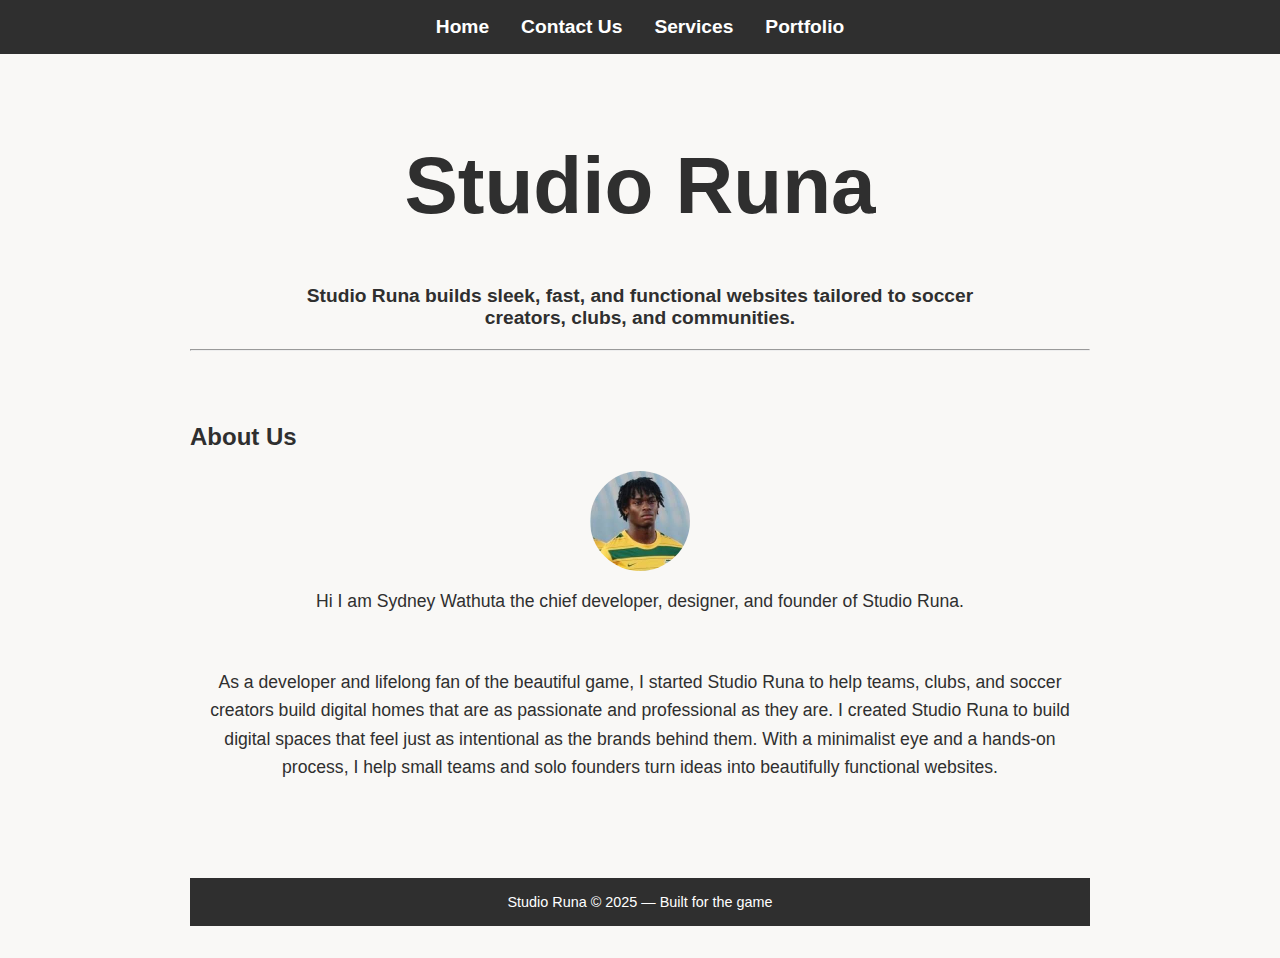
<file: Practice/index.html>
<!DOCTYPE html>
<html lang="en">
    <head>
        <meta charset="UTF-8">
        <meta name="viewport" content="width=device-width, initial-scale=1.0">
        <title>Studio Runa Soccer</title>
        <link rel="stylesheet" href="CSS/index.css">
    </head>
    <body>
        <nav>
            <ul>
                <li><a href="index.html">Home</a></li>
                <li><a href="contact.html">Contact Us</a></li>
                <li><a href="services.html">Services</a></li>
                <li><a href="">Portfolio</a></li>
            </ul>
        </nav>
        <main class="container">
            <header>
                <h1>Studio Runa</h1>
                <p><strong>Studio Runa builds sleek, fast, and functional websites tailored to 
                soccer creators, clubs, and communities.</strong></p>
                <hr>
            </header>
        <section id="about">
            <h2>About Us</h2>
            <p>
            <img src="Images/Profile Pic.jpg" alt="Sydney" width="100" height="100"/>
            Hi I am Sydney Wathuta the chief developer, designer, and founder of Studio Runa.</p><br>
            <p>As a developer and lifelong fan of the beautiful game, I started Studio Runa to help teams, 
            clubs, and soccer creators build digital homes that are as passionate and professional as 
            they are. I created Studio Runa to build digital spaces that feel just as intentional as the 
            brands behind them. With a minimalist eye and a hands-on process, I help small teams 
            and solo founders turn ideas into beautifully functional websites.</p>
        </section>
        <footer>
            Studio Runa © 2025 — Built for the game
        </footer>
    </body>
</html>
</file>
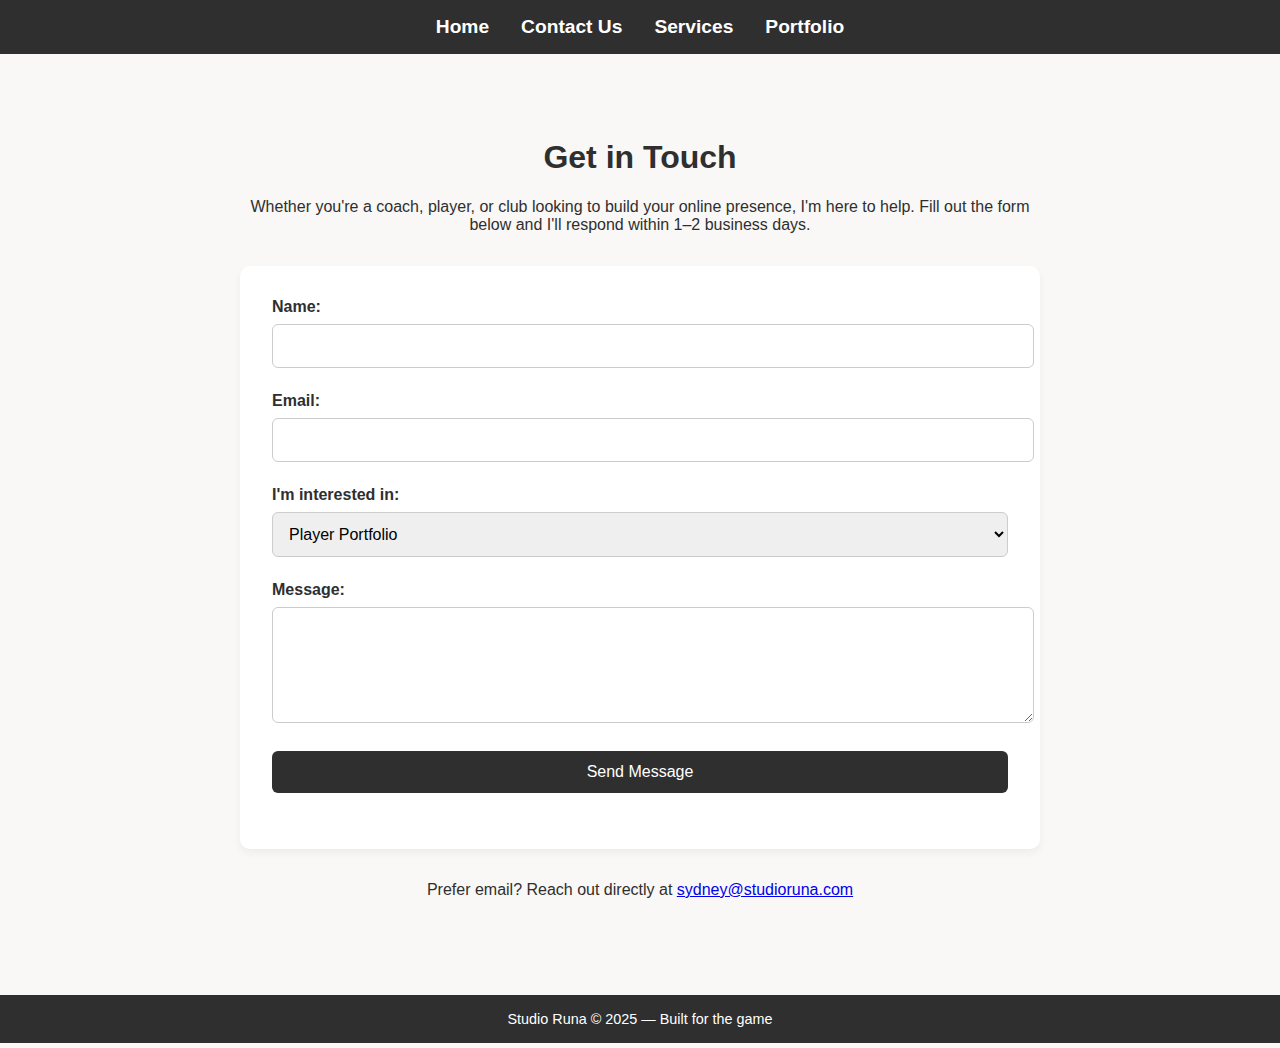
<file: Practice/contact.html>
<!DOCTYPE html>
<html lang="en">
<head>
  <meta charset="UTF-8" />
  <meta name="viewport" content="width=device-width, initial-scale=1.0" />
  <title>Contact — Studio Runa</title>
  <link rel="stylesheet" href="CSS/contact.css" />
</head>
<body>
  <nav>
    <ul>
      <li><a href="index.html">Home</a></li>
      <li><a href="contact.html">Contact Us</a></li>
      <li><a href="services.html">Services</a></li>
      <li><a href="#">Portfolio</a></li>
    </ul>
  </nav>

  <main class="container">
    <header>
      <h1>Get in Touch</h1>
      <p>Whether you're a coach, player, or club looking to build your online presence, I'm here to help. Fill out the form below and I'll respond within 1–2 business days.</p>
    </header>

    <form action="mailto:sydney@studioruna.com" method="POST" enctype="text/plain">
      <label for="name">Name:</label>
      <input type="text" id="name" name="name" required />

      <label for="email">Email:</label>
      <input type="email" id="email" name="email" required />

      <label for="service">I'm interested in:</label>
      <select id="service" name="service">
        <option value="player">Player Portfolio</option>
        <option value="trainer">Trainer Page</option>
        <option value="club">Club Website</option>
        <option value="general">General Inquiry</option>
      </select>

      <label for="message">Message:</label>
      <textarea id="message" name="message" rows="5" required></textarea>

      <input type="submit" value="Send Message" />
    </form>

    <p class="direct">Prefer email? Reach out directly at <a href="mailto:sydney@studioruna.com">sydney@studioruna.com</a></p>
  </main>
  <footer>
    Studio Runa © 2025 — Built for the game
</footer>
</body>
</html>
</file>
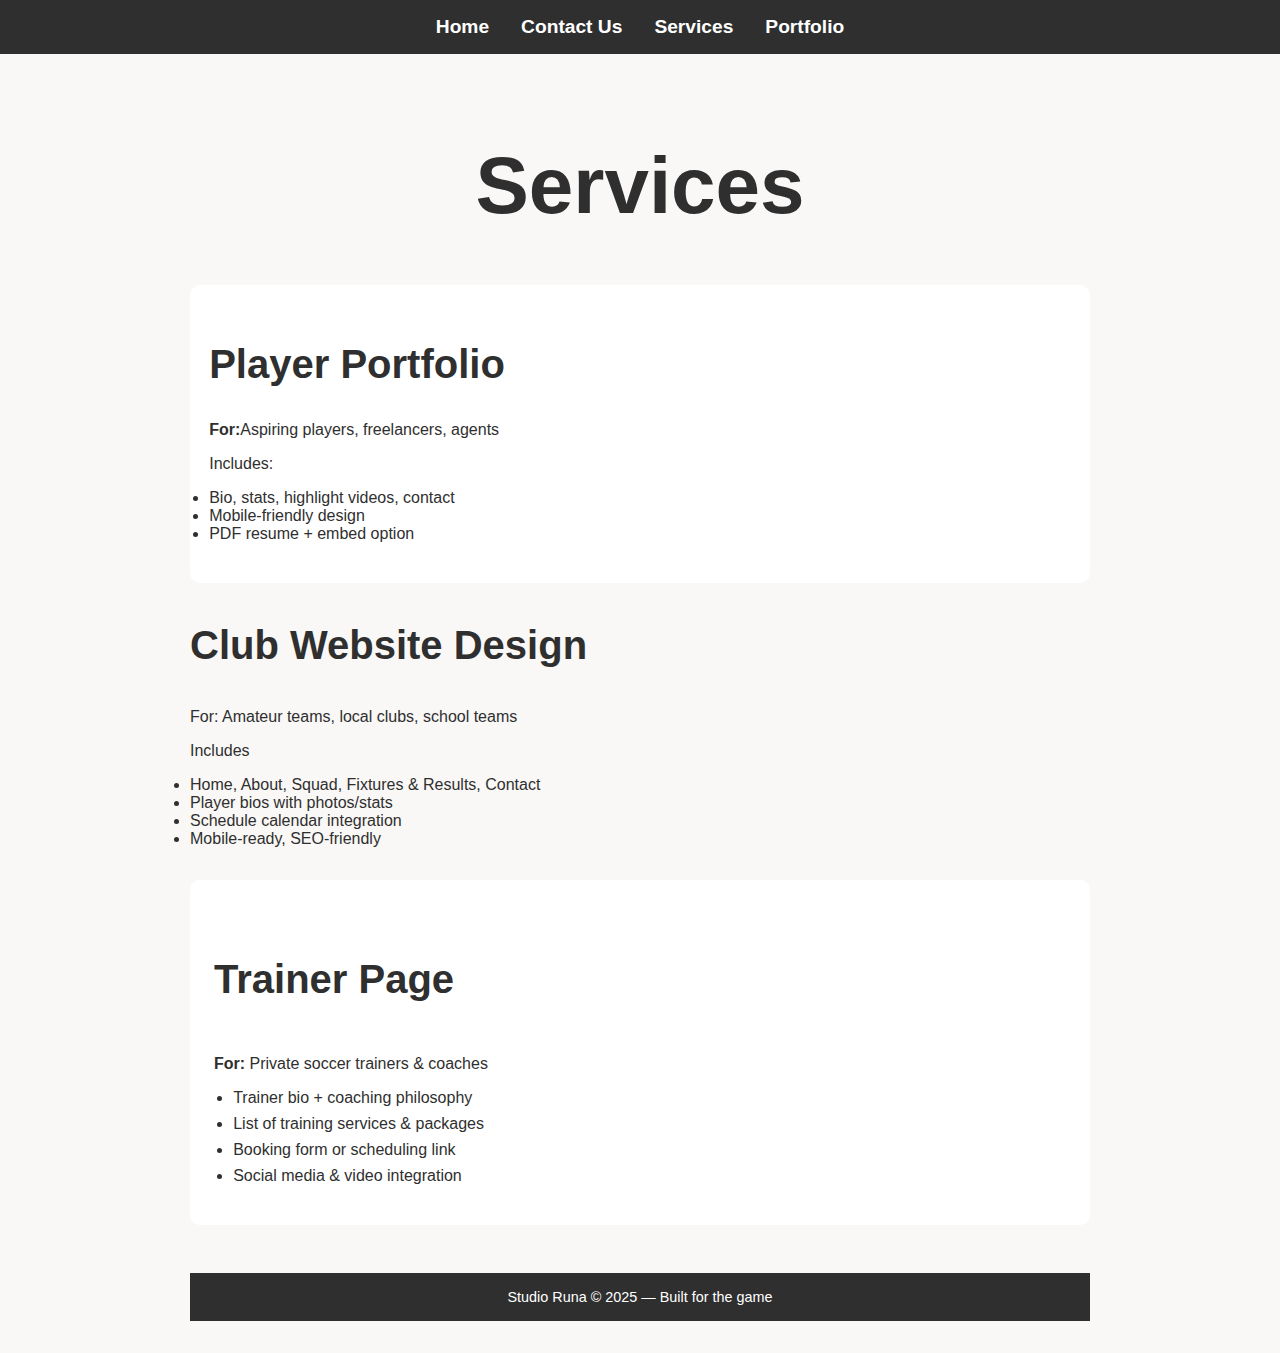
<file: Practice/services.html>
<!DOCTYPE html>
<html lang="en">
    <head>
        <meta charset="UTF-8">
        <meta name="viewport" content="width=device-width, initial-scale=1.0">
        <title>Studio Runa Soccer</title>
        <link rel="stylesheet" href="CSS/services.css">
    </head>
    <body>
        <nav>
            <ul>
                <li><a href="index.html">Home</a></li>
                <li><a href="contact.html">Contact Us</a></li>
                <li><a href="services.html">Services</a></li>
                <li><a href="">Portfolio</a></li>
            </ul>
        </nav>
    <main class="container">
        <header>
            <h1>Services</h1>
        </header>
    <section class="player">
        <h2>Player Portfolio</h2>
        <p><strong>For:</strong>Aspiring players, freelancers, agents</p>
        <p>Includes:
            <li>Bio, stats, highlight videos, contact</li>
            <li>Mobile-friendly design</li>
            <li> PDF resume + embed option</li></p>
    </section>
    <main class="club">
        <h3>Club Website Design</h3>
        <p>For: Amateur teams, local clubs, school teams</p>
        <p>Includes
            <li>Home, About, Squad, Fixtures & Results, Contact</li>
            <li>Player bios with photos/stats</li>
            <li>Schedule calendar integration</li>
            <li>Mobile-ready, SEO-friendly</li>
        </p>
    <section class="service">
            <h4>Trainer Page</h4>
            <p><strong>For:</strong> Private soccer trainers & coaches</p>
            <ul>
                <li>Trainer bio + coaching philosophy</li>
                <li>List of training services & packages</li>
                <li>Booking form or scheduling link</li>
                <li>Social media & video integration</li>
            </ul>
    </section>
    <footer>
        Studio Runa © 2025 — Built for the game
    </footer>
    </body>
</html>
</file>
<file: Practice/CSS/index.css>
/* Base styles */
body {
    background-color: #f9f8f6; /* Soft light background */
    color: #2f2f2f; /* Dark gray for text */
    font-family: 'Inter', sans-serif;
    margin: 0;
    padding: 0;
}

/* Container */
.container {
    max-width: 900px;
    margin: auto;
    padding: 2rem;
}

/* Nav */
nav {
    background-color: #2f2f2f;
    padding: 1rem;
    text-align: center;
}

nav ul {
    list-style: none;
    padding: 0;
    margin: 0;
    display: inline-flex;
    gap: 2rem;
}

nav ul li a {
    color: white;
    text-decoration: none;
    font-weight: bold;
    font-size: 1.2rem;
}

nav ul li a:hover {
    text-decoration: underline;
}


header {
    text-align: center;
    font-size: 40px;
    margin-top: 2rem;
}

header p {
    font-size: 1.2rem;
    max-width: 700px;
    margin: 1rem auto;
}

/* About Section */
#about {
    padding: 2rem 0;
}

#about img {
    border-radius: 100%;
    display: block;
    margin: 1rem auto;
}

#about p {
    font-size: 1.1rem;
    line-height: 1.6;
    text-align: center;
}

/* Footer */
footer {
    background-color: #2f2f2f;
    color: white;
    text-align: center;
    padding: 1rem 0;
    font-size: 0.9rem;
    margin-top: 3rem;
}
</file>
<file: Practice/CSS/contact.css>
body {
    background-color: #f9f8f6;
    color: #2f2f2f;
    font-family: 'Inter', sans-serif;
    margin: 0;
    padding: 0;
  }
  
  nav {
    background-color: #2f2f2f;
    padding: 1rem;
    text-align: center;
  }
  
  nav ul {
    list-style: none;
    padding: 0;
    margin: 0;
    display: inline-flex;
    gap: 2rem;
  }
  
  nav ul li a {
    color: white;
    text-decoration: none;
    font-weight: bold;
    font-size: 1.2rem;
  }
  
  nav ul li a:hover {
    text-decoration: underline;
  }
  
  .container {
    max-width: 800px;
    margin: 2rem auto;
    padding: 2rem;
  }
  
  header {
    text-align: center;
    margin-bottom: 2rem;
  }
  
  form {
    background: white;
    padding: 2rem;
    border-radius: 10px;
    box-shadow: 0 4px 8px rgba(0,0,0,0.05);
  }
  
  label {
    display: block;
    margin-bottom: 0.5rem;
    font-weight: bold;
  }
  
  input, select, textarea {
    width: 100%;
    padding: 0.75rem;
    margin-bottom: 1.5rem;
    border: 1px solid #ccc;
    border-radius: 6px;
    font-size: 1rem;
  }
  
  input[type="submit"] {
    background-color: #2f2f2f;
    color: #fff;
    border: none;
    padding: 0.75rem 1.5rem;
    font-size: 1rem;
    cursor: pointer;
    border-radius: 6px;
  }
  
  input[type="submit"]:hover {
    background-color: #444;
  }
  
  .direct {
    text-align: center;
    margin-top: 2rem;
    font-size: 1rem;
  }

  footer {
    background-color: #2f2f2f;
    color: white;
    text-align: center;
    padding: 1rem 0;
    font-size: 0.9rem;
    margin-top: 3rem;
}
</file>
<file: Practice/CSS/services.css>
body {
    background-color: #f9f8f6; 
    color: #2f2f2f; 
    font-family: 'Inter', sans-serif;
    margin: 0;
    padding: 0;
}

/* Nav */
nav {
    background-color: #2f2f2f;
    padding: 1rem;
    text-align: center;
}

nav ul {
    list-style: none;
    padding: 0;
    margin: 0;
    display: inline-flex;
    gap: 2rem;
}

nav ul li a {
    color: white;
    text-decoration: none;
    font-weight: bold;
    font-size: 1.2rem;
}

nav ul li a:hover {
    text-decoration: underline;
}

.container {
    max-width: 900px;
    margin: auto;
    padding: 2rem;
}
.player{
    background: white;
    padding: 1.5rem;
    margin: 2rem 0;
    border-radius: 10px;
}

.player{
    margin-top: 0.5rem;
    padding-left: 1.2rem;
}

.player{
    margin-bottom: 0.5rem;
    font-size: 1rem;
}

.service {
    background: white;
    padding: 1.5rem;
    margin: 2rem 0;
    border-radius: 10px;
}

.service ul {
    margin-top: 0.5rem;
    padding-left: 1.2rem;
}

.service ul li {
    margin-bottom: 0.5rem;
    font-size: 1rem;
}

header{
    text-align: center;
    margin-top: 2rem;
    font-size: 40px;
}

h2,h3,h4{
    font-size: 40px;
}

footer {
    background-color: #2f2f2f;
    color: white;
    text-align: center;
    padding: 1rem 0;
    font-size: 0.9rem;
    margin-top: 3rem;
}
</file>
